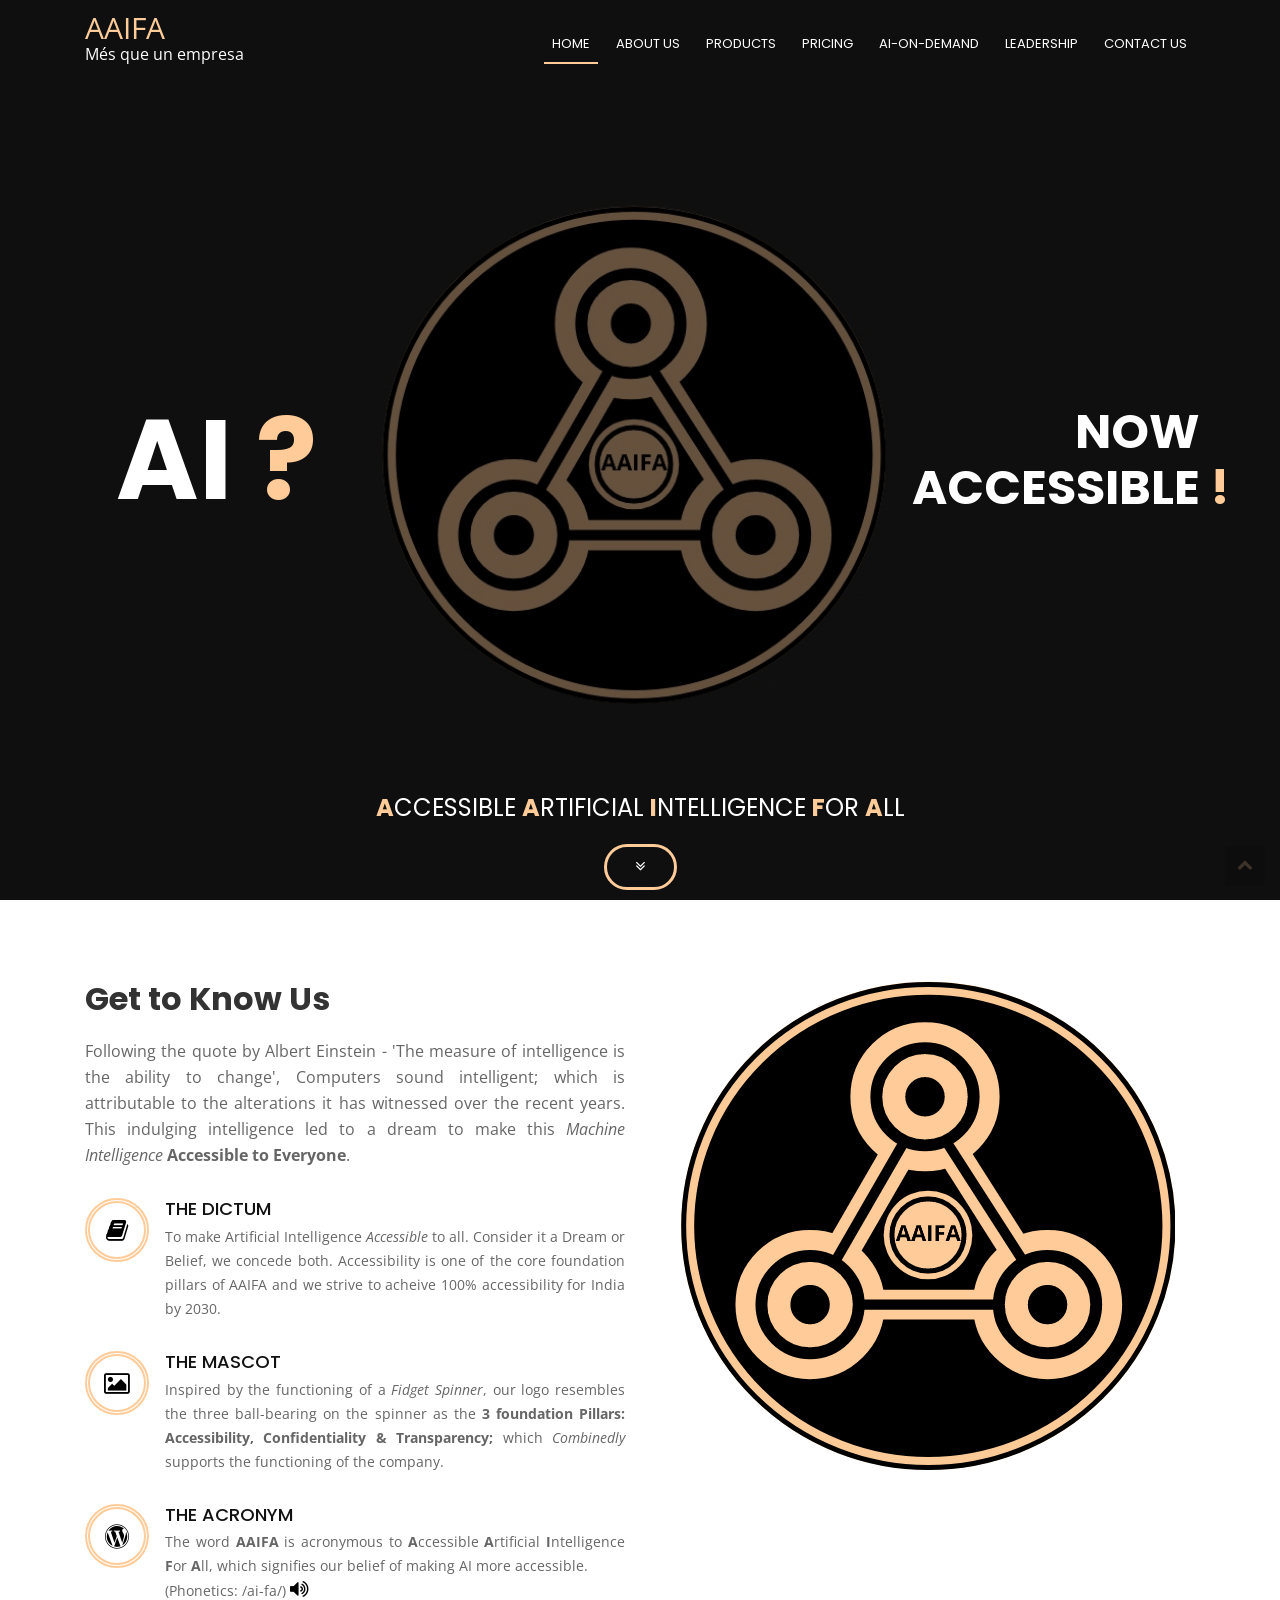
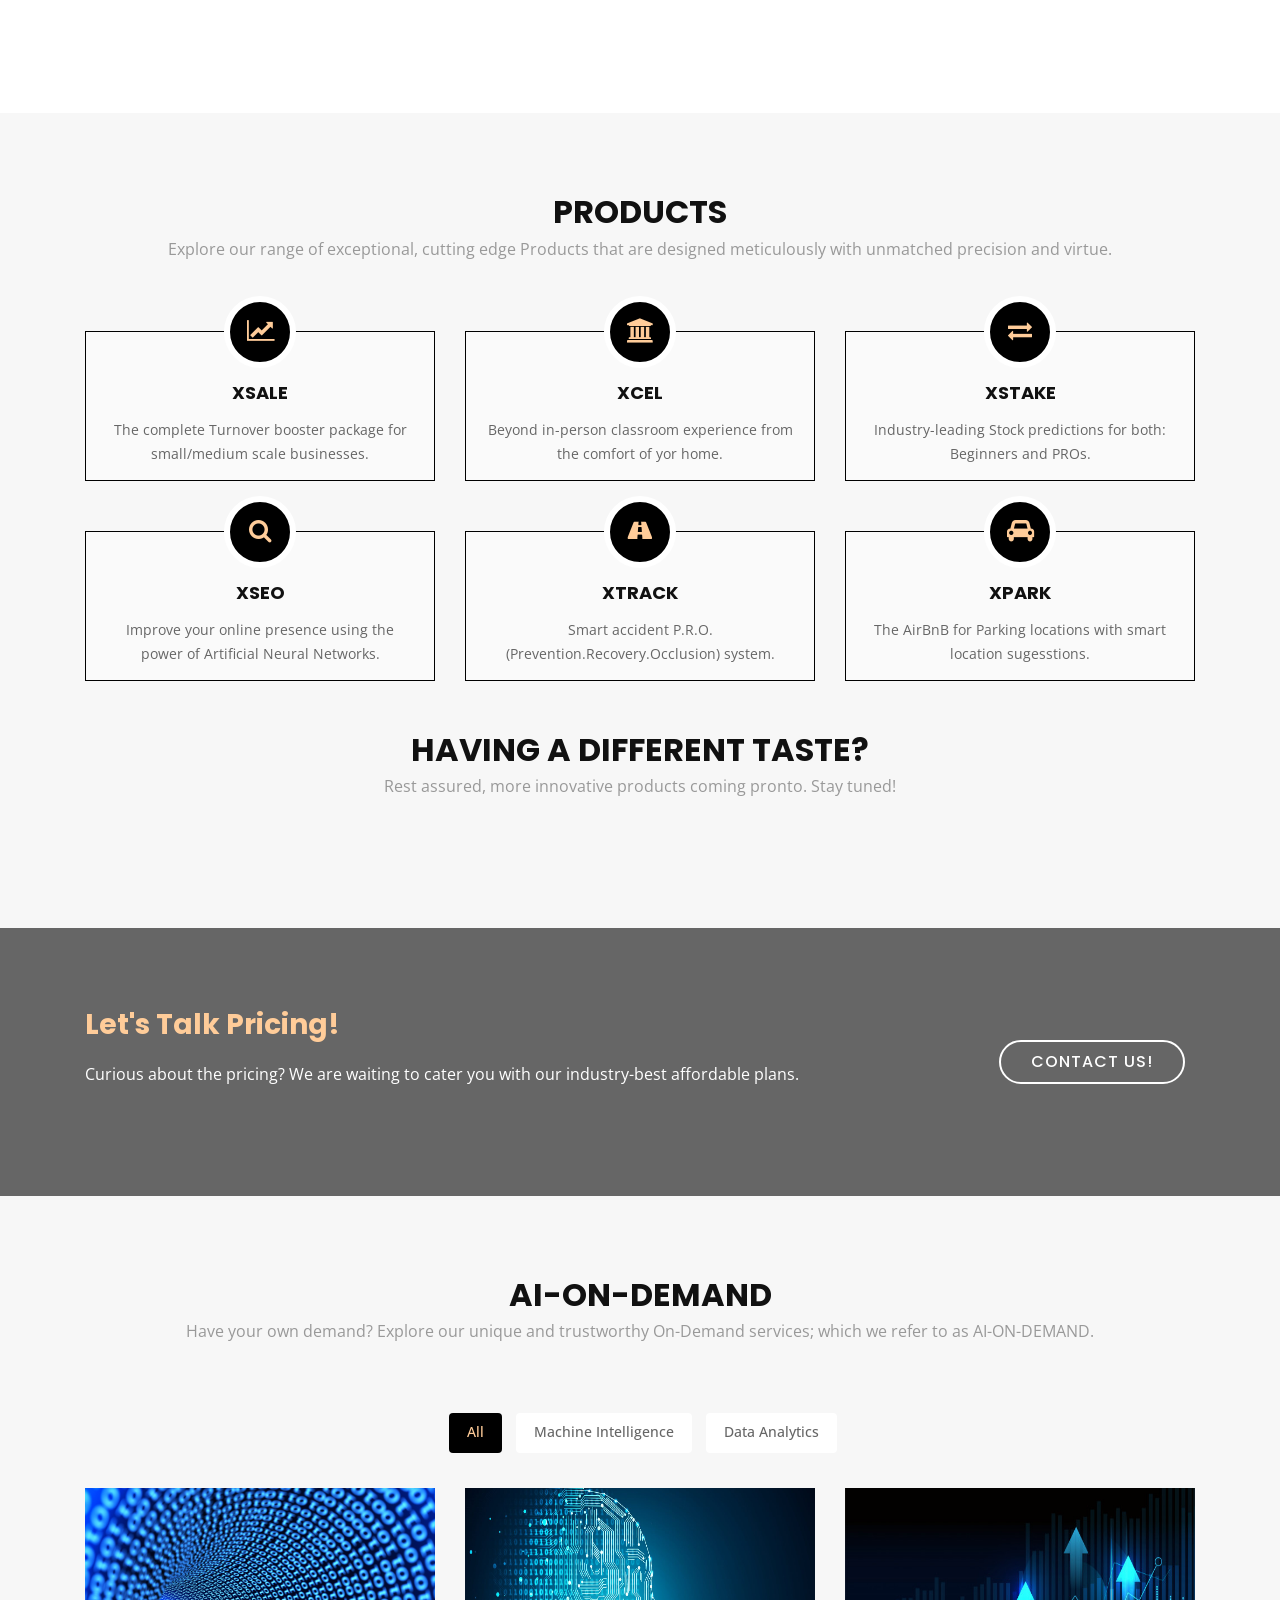
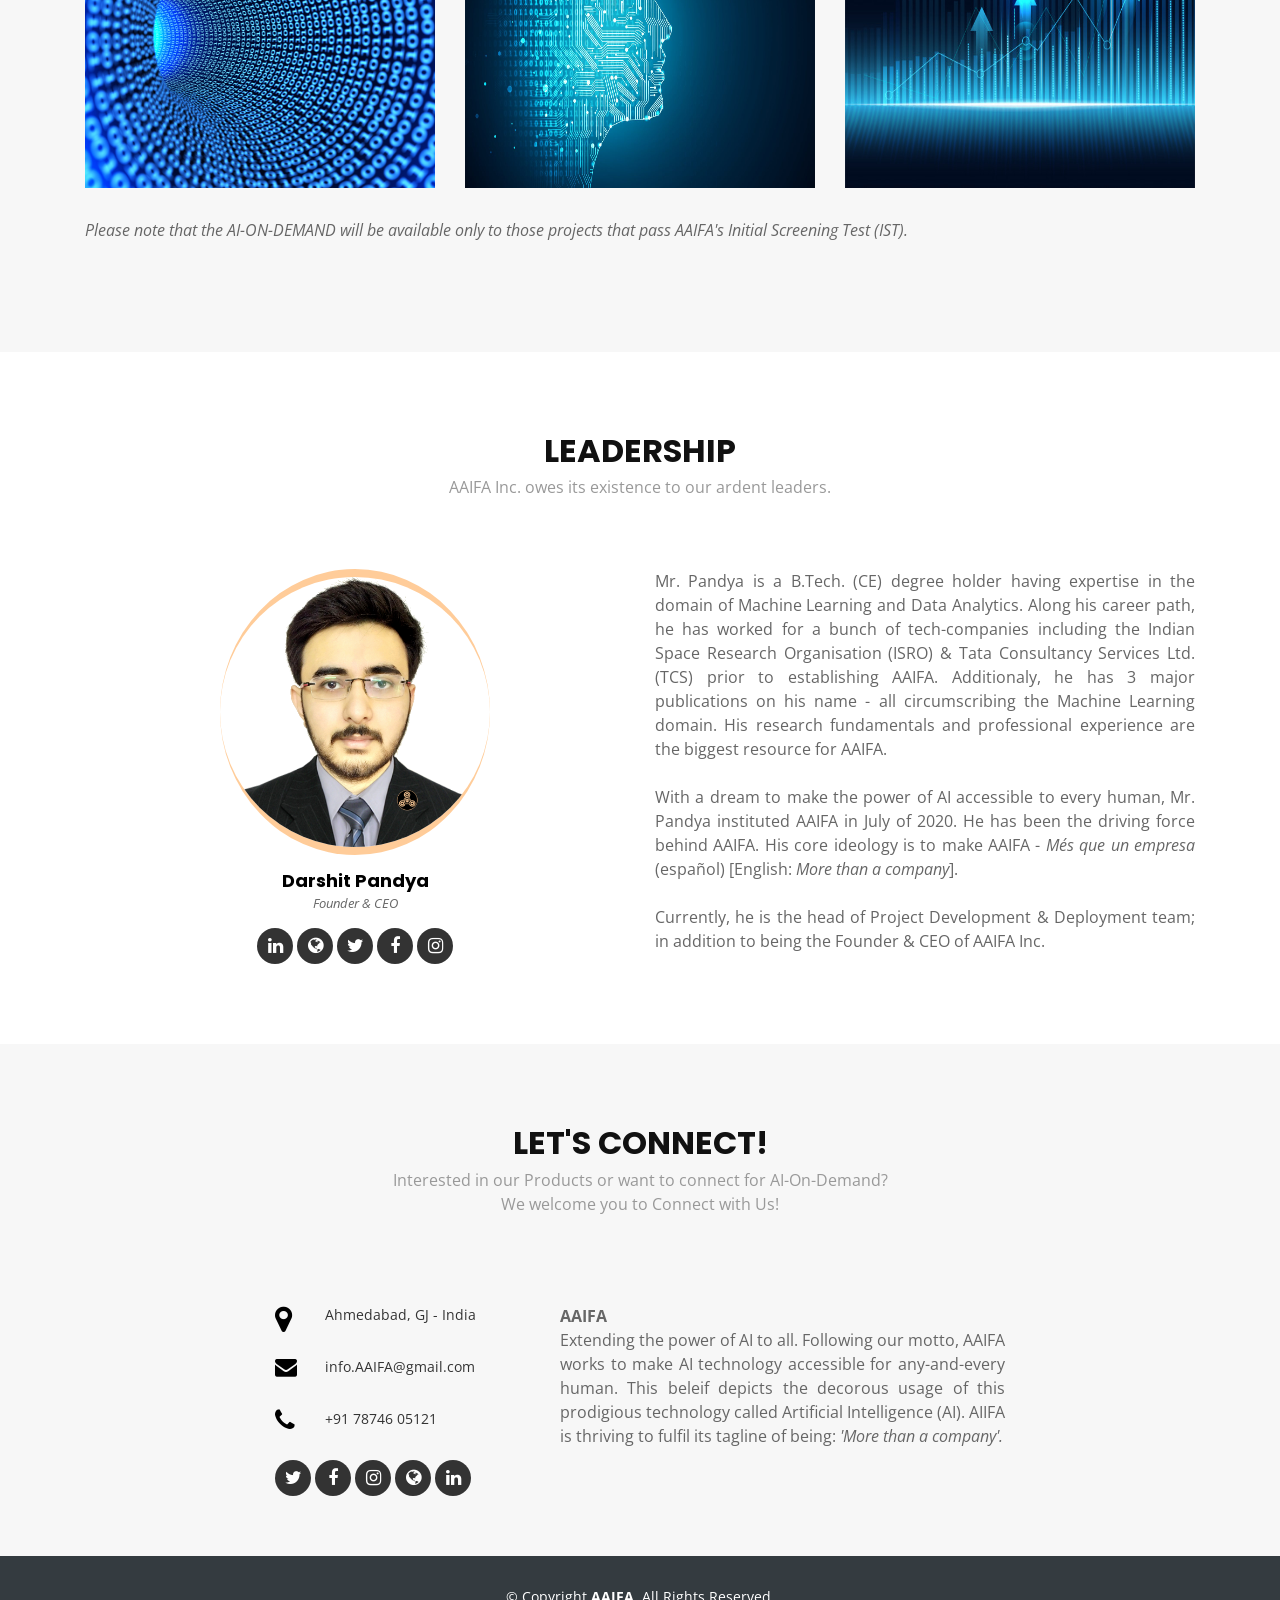
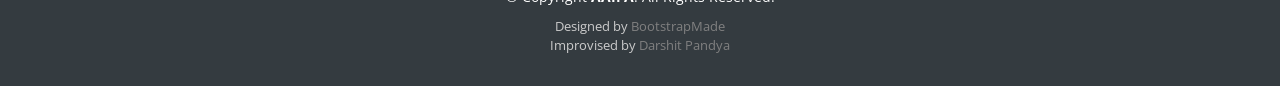
<file: index_1.html>
<!DOCTYPE html>
<html lang="en">

<head>
  <meta charset="utf-8">
  <meta content="width=device-width, initial-scale=1.0" name="viewport">

  <title>AAIFA</title>
  <meta content="Accesible Artificial Intelligence For All" name="descriptison">
  <meta content="AAIFA" name="keywords">
  <meta content="AAIFA" name="name">
  <meta name=”robots” content=”index,follow”/>
  
	
  <meta name="google-site-verification" content="07hl9YtSgyhTLLue3JtUOq_wTjqD9o3ZO6u8qs3041o" />
	
  <!-- SEO Tags -->
  <script type="application/ld+json">
  {
    "@context": "http://schema.org",
    "@type": "Organization",
    "@id": "https://aaifa.github.io/",
    "email": "info.aaifa@gmail.com",
    "image": "https://aaifa.github.io/assets/img/about-img.png",
    "name": "AAIFA",
    "telephone": "+917874605121",
    "url": "https://aaifa.github.io/",
    "logo": "https://aaifa.github.io/assets/img/about-img.png",
    "disambiguatingDescription": "Accessible Artificial Intelligence For All.",
    "alternateName": ["AAIFA","Accessible Artificial Intelligence For All"],
    "description": "Accessible Artificial Intelligence For All.",
    "founder": [{
    	"@type": "Person",
	"name": "Darshit Pandya", 
	"sameAs": ["https://www.wikidata.org/wiki/Q97061046","https://darshit-pandya.github.io/"]
    }],
    "knowsAbout": ["Machine Learning", "Natural Language Processing", "Computer Science"],
    "address": {
      "@type": "PostalAddress",
      "addressLocality": "Ahmedabad",
      "addressRegion": "Gujarat",
      "addressCountry" : "India"
    },
    "sameAs": [
      "https://twitter.com/aaifa_connect",
      "https://www.linkedin.com/company/aaifa-connect",
      "https://www.instagram.com/aaifa_connect/",
      "https://www.facebook.com/103071078633228/"
    ]
  }
  </script>
	
  <!-- Favicons -->
  <link href="assets/img/favicon.ico" rel="icon">
  <link href="assets/img/apple-touch-icon.png" rel="apple-touch-icon">

  <!-- Google Fonts -->
  <link href="https://fonts.googleapis.com/css?family=Open+Sans:300,300i,400,400i,700,700i|Poppins:300,400,500,700" rel="stylesheet">

  <!-- Vendor CSS Files -->
  <link href="assets/vendor/bootstrap/css/bootstrap.min.css" rel="stylesheet">
  <link href="assets/vendor/font-awesome/css/font-awesome.min.css" rel="stylesheet">
  <link href="assets/vendor/boxicons/css/boxicons.min.css" rel="stylesheet">
  <link href="assets/vendor/owl.carousel/assets/owl.carousel.min.css" rel="stylesheet">
  <link href="assets/vendor/venobox/venobox.css" rel="stylesheet">
  <link href="assets/vendor/aos/aos.css" rel="stylesheet">

  <!-- Template Main CSS File -->
  <link href="assets/css/style.css" rel="stylesheet">


  
  <style type="text/css">
  	@media only screen and (max-width: 1024px) {
		.hx{
			display: none;
		}
	}
	@media only screen and (min-width: 1025px){
		.hy{
			display: none;
		}
	}

    a.fas:hover{
      cursor: pointer;
    }
    a.btn-get-started:hover{
      cursor: pointer;
    }
    /*** Works on common browsers ***/
	::selection {
	    background-color: #ffcc99;
	    color: #000;
	}

	/*** Mozilla based browsers ***/
	::-moz-selection {
	    background-color: #ffcc99;
	    color: #000;
	}

	/***For Other Browsers ***/
	::-o-selection {
	    background-color: #ffcc99;
	    color: #000;
	}

	::-ms-selection {
	    background-color: #ffcc99;
	    color: #000;
	}

	/*** For Webkit ***/
	::-webkit-selection {
	    background-color: #ffcc99;
	    color: #000;
	}
  </style>

  <!-- =======================================================
  * Template Name: Regna - v2.1.0
  * Template URL: https://bootstrapmade.com/regna-bootstrap-onepage-template/
  * Author: BootstrapMade.com
  * License: https://bootstrapmade.com/license/ 
  ======================================================== -->
</head>

<body onload="loadfunc()">

  <!-- ======= Header ======= -->
  <header id="header" class="header-transparent">
    <div class="container">

      <div id="logo" class="pull-left" style="line-height: 130%;">
        <a href="index.html" style="color: #ffcc99; font-size: 30px;">AAIFA</a>
        <!--<span style="display: block; margin-bottom: 0;"></span>-->
        <br>
        <span style="color: white;" id="sp_title">Més que un empresa</span>
        <!-- Uncomment below if you prefer to use a text logo -->
        <!--<h1><a href="#hero">Regna</a></h1>-->
      </div>

      <nav id="nav-menu-container">
        <ul class="nav-menu">
          <li class="menu-active"><a href="index.html">Home</a></li>
          <li><a href="#about" id="abs">About Us</a></li>
          <li><a href="#services">Products</a></li>
          <li><a href="#call-to-action">Pricing</a></li>
          <li><a href="#portfolio">AI-On-Demand</a></li>
          <li><a href="#team">Leadership</a></li>
          <!--
          <li class="menu-has-children"><a href="">Drop Down</a>
            <ul>
              <li><a href="#">Drop Down 1</a></li>
              <li class="menu-has-children"><a href="#">Drop Down 2</a>
                <ul>
                  <li><a href="#">Deep Drop Down 1</a></li>
                  <li><a href="#">Deep Drop Down 2</a></li>
                  <li><a href="#">Deep Drop Down 3</a></li>
                  <li><a href="#">Deep Drop Down 4</a></li>
                  <li><a href="#">Deep Drop Down 5</a></li>
                </ul>
              </li>
              <li><a href="#">Drop Down 3</a></li>
              <li><a href="#">Drop Down 4</a></li>
              <li><a href="#">Drop Down 5</a></li>
            </ul>
          </li>
      -->
          <li><a href="#contact">Contact Us</a></li>
        </ul>
      </nav><!-- #nav-menu-container -->
    </div>
  </header><!-- End Header -->

  <!-- ======= Hero Section ======= -->
  <section id="hero" class="hx">
    <div class="hero-container row" data-aos="zoom-in" data-aos-delay="100">
      <!--<h1 style="position: absolute; top: 10%; color: #ffcc99;">AAIFA INC.</h1>-->
      <h2 style="color: white; position: absolute; bottom: 3%;"><font style="color: #ffcc99;"><b>A</b></font>CCESSIBLE <font style="color: #ffcc99;"><b>A</b></font>RTIFICIAL <font style="color: #ffcc99;"><b>I</b></font>NTELLIGENCE <font style="color: #ffcc99;"><b>F</b></font>OR <font style="color: #ffcc99;"><b>A</b></font>LL</h2>
      <h1 style="left: 10%;position: absolute; text-align: left; font-size: 700%;">AI <font style="color: #ffcc99;">?</font></h1>
      <h1 style="right: 5%;position: absolute; text-align: right;">Now&nbsp;&nbsp;&nbsp;<br>Accessible <font style="color: #ffcc99;">!</font></h1>      
      <a onclick="document.getElementById('abs').click()" class="btn-get-started" style="position: absolute; bottom: 0px;"><i class="fa fa-angle-double-down"></i></a>
    </div>
  </section>
  <section id="hero" class="hy">
    <div class="hero-container row" data-aos="zoom-in" data-aos-delay="100">
      <h1 style="position: absolute; top: 12%; color: white; font-size: 80px;">AI <font style="color: #ffcc99;">?</font></h1>
      <h1 style="position: absolute; bottom: 10%; font-size: 225%;">Now Accessible <font style="color: #ffcc99;">!</font></h1>      
      <a onclick="document.getElementById('abs').click()" class="btn-get-started" style="position: absolute; bottom: 0px;"><i class="fa fa-angle-double-down"></i></a>
    </div>
  </section>
  <!-- End Hero Section -->

  <main id="main">

    <!-- ======= About Section ======= -->
    <section id="about">
      <div class="container" data-aos="fade-up">
        <div class="row about-container">

          <div class="col-lg-6 content order-lg-1 order-2">
            <h2 class="title">Get to Know Us</h2>
            <p style="text-align: justify; text-justify: auto;">
Following the quote by Albert Einstein - 'The measure of intelligence is the ability to change', Computers sound intelligent; which is attributable to the alterations it has witnessed over the recent years. This indulging intelligence led to a dream to make this <i>Machine Intelligence</i> <b>Accessible to Everyone</b>.         </p>

            <div class="icon-box" data-aos="fade-up" data-aos-delay="100">
              <div class="icon"><i class="fa fa-book"></i></div>
              <h4 class="title"><a href="">The Dictum</a></h4>
              <p class="description" style="text-align: justify; text-justify: auto;">To make Artificial Intelligence <i>Accessible</i> to all. Consider it a Dream or Belief, we concede both. Accessibility is one of the core foundation pillars of AAIFA and we strive to acheive 100% accessibility for India by 2030. </p>
            </div>

            <div class="icon-box" data-aos="fade-up" data-aos-delay="200">
              <div class="icon"><i class="fa fa-photo"></i></div>
              <h4 class="title"><a href="">The Mascot</a></h4>
              <p class="description" style="text-align: justify; text-justify: auto;">Inspired by the functioning of a <i>Fidget Spinner</i>, our logo resembles the three ball-bearing on the spinner as the <b>3 foundation Pillars: Accessibility, Confidentiality & Transparency;</b> which <i>Combinedly</i> supports the functioning of the company.</p>
            </div>
            <audio id="myAudio">
              <source src="assets/spoken.wav" type="audio/wav">
              Your browser does not support the audio element.
            </audio>
            <div class="icon-box" data-aos="fade-up" data-aos-delay="300">
              <div class="icon"><i class="fa fa-wordpress"></i></div>
              <h4 class="title"><a href="">The Acronym</a></h4>
              <p class="description" style="text-align: justify;">The word <b>AAIFA</b> is acronymous to <b>A</b>ccessible <b>A</b>rtificial <b>I</b>ntelligence <b>F</b>or <b>A</b>ll, which signifies our belief of making AI more accessible.<br>(Phonetics: /ai-fa/) <a style='font-size:15px;' class='fas' onclick="document.getElementById('myAudio').play()"><i class="fa fa-volume-up" style="color: black; font-size: 20px;"></i></a></p>
            </div>

          </div>

          <div class="col-lg-6 background order-lg-2 order-1 hx" data-aos="fade-left" data-aos-delay="100" style="border-radius: 100%; background: url('assets/img/about-img.png') center top no-repeat;"></div>
          <div class="col-lg-6 background order-lg-2 order-1 hy" data-aos="fade-left" data-aos-delay="100" style="border-radius: 100%; background: url('assets/img/about-imgx.png') center top no-repeat;"></div>

        </div>

      </div>
    </section><!-- End About Section -->

    <!-- ======= Facts Section ======= 
    <section id="facts">
      <div class="container" data-aos="fade-up">
        <div class="section-header">
          <h3 class="section-title">Facts</h3>
          <p class="section-description">Sed ut perspiciatis unde omnis iste natus error sit voluptatem accusantium doloremque</p>
        </div>
        <div class="row counters">

          <div class="col-lg-3 col-6 text-center">
            <span data-toggle="counter-up">232</span>
            <p>Clients</p>
          </div>

          <div class="col-lg-3 col-6 text-center">
            <span data-toggle="counter-up">521</span>
            <p>Projects</p>
          </div>

          <div class="col-lg-3 col-6 text-center">
            <span>24x7</span>
            <p>Assistance</p>
          </div>

          <div class="col-lg-3 col-6 text-center">
            <span data-toggle="counter-up">15</span>
            <p>Hard Workers</p>
          </div>

        </div>

      </div>
    </section> --> 
    <!-- End Facts Section --> 

    <!-- ======= Services Section ======= -->
    <section id="services">
      <div class="container" data-aos="fade-up">
        <div class="section-header">
          <h3 class="section-title">Products</h3>
          <p class="section-description">Explore our range of exceptional, cutting edge Products that are designed meticulously with unmatched precision and virtue.</p>
        </div>
        <div class="row">
          <div class="col-lg-4 col-md-6" data-aos="zoom-in">
            <div class="box">
              <div class="icon"><a href=""><i class="fa fa-line-chart"></i></a></div>
              <h4 class="title"><a href="">XSale</a></h4>
              <p class="description">The complete Turnover booster package for small/medium scale businesses.</p>
            </div>
          </div>
          <div class="col-lg-4 col-md-6" data-aos="zoom-in">
            <div class="box">
              <div class="icon"><a href=""><i class="fa fa-university"></i></a></div>
              <h4 class="title"><a href="">XCel</a></h4>
              <p class="description">Beyond in-person classroom experience from the comfort of yor home.</p>
            </div>
          </div>
          <div class="col-lg-4 col-md-6" data-aos="zoom-in">
            <div class="box">
              <div class="icon"><a href=""><i class="fa fa-exchange"></i></a></div>
              <h4 class="title"><a href="">XStake</a></h4>
              <p class="description">Industry-leading Stock predictions for both: Beginners and PROs.</p>
            </div>
          </div>
        </div>
        <div class="row">
          <div class="col-lg-4 col-md-6" data-aos="zoom-in">
            <div class="box">
              <div class="icon"><a href=""><i class="fa fa-search"></i></a></div>
              <h4 class="title"><a href="">XSeo</a></h4>
              <p class="description">Improve your online presence using the power of Artificial Neural Networks.</p>
            </div>
          </div>
          <div class="col-lg-4 col-md-6" data-aos="zoom-in">
            <div class="box">
              <div class="icon"><a href=""><i class="fa fa-road"></i></a></div>
              <h4 class="title"><a href="">XTrack</a></h4>
              <p class="description">Smart accident P.R.O. (Prevention.Recovery.Occlusion) system.</p>
            </div>
          </div>
          <div class="col-lg-4 col-md-6" data-aos="zoom-in">
            <div class="box">
              <div class="icon"><a href=""><i class="fa fa-car"></i></a></div>
              <h4 class="title"><a href="">XPark</a></h4>
              <p class="description">The AirBnB for Parking locations with smart location sugesstions.</p>
            </div>
          </div>
        </div>
        <div class="section-header">
          <h3 class="section-title">Having a different taste?</h3>
          <p class="section-description">Rest assured, more innovative products coming pronto. Stay tuned!</p>
        </div>

      </div>
    </section><!-- End Services Section -->

    <!-- ======= Call To Action Section ======= -->
    <section id="call-to-action">
      <div class="container">
        <div class="row" data-aos="zoom-in">
          <div class="col-lg-9 text-center text-lg-left">
            <h3 class="cta-title" style="color: #ffcc99">Let's Talk Pricing!</h3>
            <p class="cta-text">Curious about the pricing? We are waiting to cater you with our industry-best affordable plans. </p>
          </div>
          <div class="col-lg-3 cta-btn-container text-center">
            <a class="cta-btn align-middle" href="#contact">Contact Us!</a>
          </div>
        </div>

      </div>
    </section><!-- End Call To Action Section -->

    <!-- ======= Portfolio Section ======= -->
    <section id="portfolio" class="portfolio">
      <div class="container" data-aos="fade-up">
        <div class="section-header">
          <h3 class="section-title">AI-On-Demand</h3>
          <p class="section-description">Have your own demand? Explore our unique and trustworthy On-Demand services; which we refer to as AI-ON-DEMAND.</p>
        </div>

        <div class="row" data-aos="fade-up" data-aos-delay="100">
          <div class="col-lg-12 d-flex justify-content-center">
            <ul id="portfolio-flters">
              <li data-filter="*" class="filter-active">All</li>
              <li data-filter=".filter-app">Machine Intelligence</li>
              <li data-filter=".filter-card">Data Analytics</li>
            </ul>
          </div>
        </div>

        <div class="row portfolio-container" data-aos="fade-up" data-aos-delay="200">

          <div class="col-lg-4 col-md-6 portfolio-item filter-app">
            <img src="assets/img/portfolio/portfolio-1.jpg" class="img-fluid" alt="">
            <div class="portfolio-info">
              <h4>Data Acquisition</h4>
              <p>Industry-first On-Demand data collection services. </p>
              <a href="assets/img/portfolio/portfolio-1.jpg" data-gall="portfolioGallery" class="venobox preview-link" title="App 1"><i class="bx bx-plus"></i></a>
              <a href="index.html#contact" class="details-link" title="More Details"><i class="bx bx-link"></i></a>
            </div>
          </div>

          <div class="col-lg-4 col-md-6 portfolio-item filter-app">
            <img src="assets/img/portfolio/portfolio-3.jpg" class="img-fluid" alt="" height="300px" width="400px">
            <div class="portfolio-info">
              <h4>E2E Model Development</h4>
              <p>A distinctive On-Demand service to help you deploy your dream project from the very start. </p>
              <a href="assets/img/portfolio/portfolio-3.jpg" data-gall="portfolioGallery" class="venobox preview-link" title="App 2"><i class="bx bx-plus"></i></a>
              <a href="index.html#contact" class="details-link" title="More Details"><i class="bx bx-link"></i></a>
            </div>
          </div>

          <div class="col-lg-4 col-md-6 portfolio-item filter-card">
            <img src="assets/img/portfolio/portfolio-2.jpg" class="img-fluid" alt="" height="300px" width="400px">
            <div class="portfolio-info">
              <h4>Data Projection</h4>
              <p>Convert <u><b>Data to Information</b></u> with an exceptionally precise model.</p>
              <a href="assets/img/portfolio/portfolio-2.jpg" data-gall="portfolioGallery" class="venobox preview-link" title="Web 3"><i class="bx bx-plus"></i></a>
              <a href="index.html#contact" class="details-link" title="More Details"><i class="bx bx-link"></i></a>
            </div>
          </div>
        </div>
        <p style="text-align: justify;"><i>Please note that the AI-ON-DEMAND will be available only to those projects that pass AAIFA's Initial Screening Test (IST).</i></p>

      </div>
    </section><!-- End Portfolio Section -->

    <!-- ======= Team Section ======= -->
    <section id="team">
      <div class="container" data-aos="fade-up">
        <div class="section-header">
          <h3 class="section-title">Leadership</h3>
          <p class="section-description">AAIFA Inc. owes its existence to our ardent leaders.</p>
        </div>
        <div class="row">
        <div class="col-lg-6 col-md-6">
            <div class="member" data-aos="fade-up" data-aos-delay="100">
              <div class="pic"><img src="/assets/img/team-1.png" alt=""></div>
              <h4 style="color: black;">Darshit Pandya</h4>
              <span>Founder & CEO</span>
              <div class="social">
              	<a href="https://www.linkedin.com/in/darshit-pandya/" target="_blank"><i class="fa fa-linkedin"></i></a>
              	<a href="https://darshit-pandya.github.io/" target="_blank"><i class="fa fa-globe"></i></a>
                <a href="https://www.twitter.com/DarshitPandya0/" target="_blank"><i class="fa fa-twitter"></i></a>
                <a href="https://www.facebook.com/DarshitPandya0/" target="_blank"><i class="fa fa-facebook"></i></a>
                <a href="https://www.instagram.com/DarshitPandya0/" target="_blank"><i class="fa fa-instagram"></i></a>
              </div>
            </div>
        </div>
        <div class="col-lg-6 col-md-6">
          <p style="text-align: justify;">Mr. Pandya is a B.Tech. (CE) degree holder having expertise in the domain of Machine Learning and Data Analytics. Along his career path, he has worked for a bunch of tech-companies including the Indian Space Research Organisation (ISRO) & Tata Consultancy Services Ltd. (TCS) prior to establishing AAIFA. Additionaly, he has 3 major publications on his name - all circumscribing the Machine Learning domain. His research fundamentals and professional experience are the biggest resource for AAIFA. 
          <br> <br> 
          With a dream to make the power of AI accessible to every human, Mr. Pandya instituted AAIFA in July of 2020. He has been the driving force behind AAIFA. His core ideology is to make AAIFA - <i>Més que un empresa</i> (español) [English: <i>More than a company</i>].
          <br> <br> 
          Currently, he is the head of Project Development & Deployment team; in addition to being the Founder & CEO of AAIFA Inc. 
      	  </p>
        </div>
      </div>
    </section><!-- End Team Section -->

    <!-- ======= Contact Section ======= -->
    <section id="contact">
      <div class="container">
        <div class="section-header">
          <h3 class="section-title">Let's Connect!</h3>
          <p class="section-description">Interested in our Products or want to connect for AI-On-Demand?<br>We welcome you to Connect with Us!</p>
        </div>
      </div>
      <div class="container mt-5">
        <div class="row justify-content-center">
		
          <div class="col-lg-3 col-md-4">
            <div class="info">
              <div>
                <i class="fa fa-map-marker" style="font-size: 30px;"></i>
                <p>Ahmedabad, GJ - India</p>
              </div>

              <div>
                <i class="fa fa-envelope" style="font-size: 22px;"></i>
                <p><a href="mailto:info.aaifa@gmail.com">info.AAIFA@gmail.com</a></p>
              </div>

              <div>
                <i class="fa fa-phone" style="font-size: 25px;"></i>
                <p><a href="tel:+917874605121">+91 78746 05121</a></p>
              </div>
            </div>

            <div class="social-links">
              <a href="https://twitter.com/aaifa_connect" class="twitter"><i class="fa fa-twitter" target="_blank"></i></a>
              <a href="https://www.facebook.com/103071078633228/" class="facebook" target="_blank"><i class="fa fa-facebook"></i></a>
              <a href="https://www.instagram.com/aaifa_connect/" class="instagram" target="_blank"><i class="fa fa-instagram"></i></a>
              <a href="https://aaifa.github.io/" class="google-plus" target="_blank"><i class="fa fa-globe"></i></a>
              <a href="https://www.linkedin.com/company/aaifa-connect" class="linkedin" target="_blank"><i class="fa fa-linkedin"></i></a>
            </div>

          </div>

          <div class="col-lg-5 col-md-8">
            <b>AAIFA</b>
            <p style="text-align: justify;">Extending the power of AI to all. Following our motto, AAIFA works to make AI technology accessible for any-and-every human. This beleif depicts the decorous usage of this prodigious technology called Artificial Intelligence (AI). AIIFA is thriving to fulfil its tagline of being: <i>'More than a company'.</i></p>
          </div>

        </div>

      </div>
    </section><!-- End Contact Section -->

  </main><!-- End #main -->

  <!-- ======= Footer ======= -->
  <footer id="footer">
    <div class="footer-top">
      <div class="container">

      </div>
    </div>

    <div class="container">
      <div class="copyright">
        &copy; Copyright <strong>AAIFA</strong>. All Rights Reserved.
      </div>
      <div class="credits">
        <!--
        All the links in the footer should remain intact.
        You can delete the links only if you purchased the pro version.
        Licensing information: https://bootstrapmade.com/license/
        Purchase the pro version with working PHP/AJAX contact form: https://bootstrapmade.com/buy/?theme=Regna
      -->
        Designed by <a href="https://bootstrapmade.com/" style="color: gray;">BootstrapMade</a>
	<br/>
	Improvised by <a href="https://darshit-pandya.github.io/" style="color:gray;">Darshit Pandya</a>
      </div>
    </div>
  </footer><!-- End Footer -->

  <a href="#" class="back-to-top"><i class="fa fa-chevron-up"></i></a>

  <!-- Vendor JS Files -->
  <script src="assets/vendor/jquery/jquery.min.js"></script>
  <script src="assets/vendor/bootstrap/js/bootstrap.bundle.min.js"></script>
  <script src="assets/vendor/jquery.easing/jquery.easing.min.js"></script>
  <script src="assets/vendor/php-email-form/validate.js"></script>
  <script src="assets/vendor/counterup/counterup.min.js"></script>
  <script src="assets/vendor/waypoints/jquery.waypoints.min.js"></script>
  <script src="assets/vendor/isotope-layout/isotope.pkgd.min.js"></script>
  <script src="assets/vendor/superfish/superfish.min.js"></script>
  <script src="assets/vendor/hoverIntent/hoverIntent.js"></script>
  <script src="assets/vendor/owl.carousel/owl.carousel.min.js"></script>
  <script src="assets/vendor/venobox/venobox.min.js"></script>
  <script src="assets/vendor/aos/aos.js"></script>

  <!-- Template Main JS File -->
  <script src="assets/js/main.js"></script>

  <!-- Custom JavaScript -->
  <script type="text/javascript">
  document.getElementById("sp_title").onmouseover = function() {mouseOver()};
  document.getElementById("sp_title").onmouseout = function() {mouseOut()};
  
  function mouseOver() {
    document.getElementById("sp_title").textContent="More than a company";
  }
  
  function mouseOut() {
    document.getElementById("sp_title").textContent="Més que un empresa";
  }
  function loadfunc() {
    alert("The Webpage will be receiving updates frequently till June, 2021. \nKindly ignore any bugs. Stay Tuned! \n\n - Team AAIFA");
  }
</script>

</body>

</html>
</file>
<file: assets/vendor/venobox/venobox.css>
/* ------ venobox.css --------*/
.vbox-overlay *, .vbox-overlay *:before, .vbox-overlay *:after{
    -webkit-backface-visibility: hidden;
    -webkit-box-sizing:border-box;
    -moz-box-sizing:border-box;
    box-sizing:border-box;
}
.vbox-overlay * { 
    -webkit-backface-visibility: visible;
    backface-visibility: visible;
}
.vbox-overlay{
    display: -webkit-flex;
    display: flex;
    -webkit-flex-direction: column;
    flex-direction: column;
    -webkit-justify-content: center;
    justify-content: center;
    -webkit-align-items: center;
    align-items: center;
    position: fixed;
    left: 0;
    top: 0;
    bottom: 0;
    right: 0;
    z-index: 999999;
}

/* ----- navigation ----- */
.vbox-title{
    width: 100%;
    height: 40px;
    float: left;
    text-align: center;
    line-height: 28px;
    font-size: 12px;
    padding: 6px 50px;
    overflow: hidden;
    position: fixed;
    display: none;
    left: 0;
    z-index: 89;
}
.vbox-close{
    cursor: pointer;
    position: fixed;
    top: -1px;
    right: 0;
    width: 50px;
    height: 40px;
    padding: 6px;
    display: block;
    background-position:10px center;
    overflow: hidden;
    font-size: 24px;
    line-height: 1;
    text-align: center;
    z-index: 99;
}
.vbox-left{
    cursor: pointer;
    position: fixed;
    left: 0;
    height: 40px;
    overflow: hidden;
    line-height: 28px;
    font-size: 12px;
    z-index: 99;
    display: flex;
    align-items:center;
}
.vbox-num{
    display: inline-block;
    margin: 6px 0 6px 15px;
}
/* ----- Social share ----- */
.vbox-share{
    line-height: 28px;
    font-size: 12px;
    overflow: hidden;
    position: fixed;
    left: 0;
    z-index: 98;
    display: flex;
    align-items:center;
    justify-content: center;
    width: 100%;
    text-align: center;
}
.vbox-share svg{
    max-height: 28px;
    width: 28px;
    z-index: 10;
    margin-left: 12px;
    margin-top: 6px;
    margin-bottom: 6px;
    vertical-align: middle;
}


/* ----- navigation ARROWS ----- */
.vbox-next, .vbox-prev{
    position: fixed;
    top: 50%;
    margin-top: -15px;
    overflow: hidden;
    cursor: pointer;
    display: block;
    width: 45px;
    height: 45px;
    z-index: 99;
}
.vbox-next span, .vbox-prev span{
    position: relative;
    width: 20px;
    height: 20px;
    border: 2px solid transparent;
    border-top-color: #B6B6B6;
    border-right-color: #B6B6B6;
    text-indent: -100px;
    position: absolute;
    top: 8px;
    display: block;
}
.vbox-prev{
    left: 15px;
}
.vbox-next{
    right: 15px;
}
.vbox-prev span{
    left: 10px;
    -ms-transform: rotate(-135deg);
    -webkit-transform: rotate(-135deg);
    transform: rotate(-135deg);
}
.vbox-next span{
    -ms-transform: rotate(45deg);
    -webkit-transform: rotate(45deg);
    transform: rotate(45deg);
    right: 10px;
}
/* ------- inline window ------ */
.vbox-inline{
    width: 420px;
    height: 315px;
    height: 70vh;
    padding: 10px;
    background: #fff;
    margin: 0 auto;
    overflow: auto;
    text-align: left;
}
/* ------- Video & iFrames window ------ */
.venoframe{
    max-width: 100%;
    width: 100%;
    border: none;
    width: 100%;
    height: 260px;
    height: 70vh;
}
.venoframe.vbvid{
    height: 260px;
}
@media (min-width: 768px) {
    .venoframe, .vbox-inline{
        width: 90%;
        height: 360px;
        height: 70vh;
    }
    .venoframe.vbvid{
        width: 640px;
        height: 360px;
    }
}
@media (min-width: 992px) {
    .venoframe, .vbox-inline{
        max-width: 1200px;
        width: 80%;
        height: 540px;
        height: 70vh;
    }
    .venoframe.vbvid{
        width: 960px;
        height: 540px;
    }
}
/* 
Please do NOT edit this part! 
or at least read this note: http://i.imgur.com/7C0ws9e.gif
*/
.vbox-open{
    overflow: hidden;
}
.vbox-container{
    position: absolute;
    left: 0;
    right: 0;
    top: 0;
    bottom: 0;
    overflow-x: hidden;
    overflow-y: scroll;
    overflow-scrolling: touch;
    -webkit-overflow-scrolling: touch;
    z-index: 20;
    max-height: 100%;

}

.vbox-content{
    text-align: center;
    float: left;
    width: 100%;
    position: relative;
    overflow: hidden;
    padding: 20px 4%;
}
.vbox-container img{
    max-width: 100%;
    height: auto;
}
.vbox-figlio{
    box-shadow: 0 0 12px rgba(0,0,0,0.19), 0 6px 6px rgba(0,0,0,0.23);
    max-width: 100%;
    text-align: initial;
}
img.vbox-figlio{
    -webkit-user-select: none;
-khtml-user-select: none;
-moz-user-select: none;
-o-user-select: none;
user-select: none;
}
.vbox-content.swipe-left{
    margin-left: -200px !important;
}
.vbox-content.swipe-right{
    margin-left: 200px !important;
}
.vbox-animated{
    webkit-transition: margin 300ms ease-out;
    transition: margin 300ms ease-out;
}

/* ---------- preloader ----------
 * SPINKIT 
 * http://tobiasahlin.com/spinkit/
-------------------------------- */
.sk-double-bounce,.sk-rotating-plane{width:40px;height:40px;margin:40px auto}.sk-rotating-plane{background-color:#333;-webkit-animation:sk-rotatePlane 1.2s infinite ease-in-out;animation:sk-rotatePlane 1.2s infinite ease-in-out}@-webkit-keyframes sk-rotatePlane{0%{-webkit-transform:perspective(120px) rotateX(0) rotateY(0);transform:perspective(120px) rotateX(0) rotateY(0)}50%{-webkit-transform:perspective(120px) rotateX(-180.1deg) rotateY(0);transform:perspective(120px) rotateX(-180.1deg) rotateY(0)}100%{-webkit-transform:perspective(120px) rotateX(-180deg) rotateY(-179.9deg);transform:perspective(120px) rotateX(-180deg) rotateY(-179.9deg)}}@keyframes sk-rotatePlane{0%{-webkit-transform:perspective(120px) rotateX(0) rotateY(0);transform:perspective(120px) rotateX(0) rotateY(0)}50%{-webkit-transform:perspective(120px) rotateX(-180.1deg) rotateY(0);transform:perspective(120px) rotateX(-180.1deg) rotateY(0)}100%{-webkit-transform:perspective(120px) rotateX(-180deg) rotateY(-179.9deg);transform:perspective(120px) rotateX(-180deg) rotateY(-179.9deg)}}.sk-double-bounce{position:relative}.sk-double-bounce .sk-child{width:100%;height:100%;border-radius:50%;background-color:#333;opacity:.6;position:absolute;top:0;left:0;-webkit-animation:sk-doubleBounce 2s infinite ease-in-out;animation:sk-doubleBounce 2s infinite ease-in-out}.sk-chasing-dots .sk-child,.sk-spinner-pulse,.sk-three-bounce .sk-child{background-color:#333;border-radius:100%}.sk-double-bounce .sk-double-bounce2{-webkit-animation-delay:-1s;animation-delay:-1s}@-webkit-keyframes sk-doubleBounce{0%,100%{-webkit-transform:scale(0);transform:scale(0)}50%{-webkit-transform:scale(1);transform:scale(1)}}@keyframes sk-doubleBounce{0%,100%{-webkit-transform:scale(0);transform:scale(0)}50%{-webkit-transform:scale(1);transform:scale(1)}}.sk-wave{margin:40px auto;width:50px;height:40px;text-align:center;font-size:10px}.sk-wave .sk-rect{background-color:#333;height:100%;width:6px;display:inline-block;-webkit-animation:sk-waveStretchDelay 1.2s infinite ease-in-out;animation:sk-waveStretchDelay 1.2s infinite ease-in-out}.sk-wave .sk-rect1{-webkit-animation-delay:-1.2s;animation-delay:-1.2s}.sk-wave .sk-rect2{-webkit-animation-delay:-1.1s;animation-delay:-1.1s}.sk-wave .sk-rect3{-webkit-animation-delay:-1s;animation-delay:-1s}.sk-wave .sk-rect4{-webkit-animation-delay:-.9s;animation-delay:-.9s}.sk-wave .sk-rect5{-webkit-animation-delay:-.8s;animation-delay:-.8s}@-webkit-keyframes sk-waveStretchDelay{0%,100%,40%{-webkit-transform:scaleY(.4);transform:scaleY(.4)}20%{-webkit-transform:scaleY(1);transform:scaleY(1)}}@keyframes sk-waveStretchDelay{0%,100%,40%{-webkit-transform:scaleY(.4);transform:scaleY(.4)}20%{-webkit-transform:scaleY(1);transform:scaleY(1)}}.sk-wandering-cubes{margin:40px auto;width:40px;height:40px;position:relative}.sk-wandering-cubes .sk-cube{background-color:#333;width:10px;height:10px;position:absolute;top:0;left:0;-webkit-animation:sk-wanderingCube 1.8s ease-in-out -1.8s infinite both;animation:sk-wanderingCube 1.8s ease-in-out -1.8s infinite both}.sk-chasing-dots,.sk-spinner-pulse{width:40px;height:40px;margin:40px auto}.sk-wandering-cubes .sk-cube2{-webkit-animation-delay:-.9s;animation-delay:-.9s}@-webkit-keyframes sk-wanderingCube{0%{-webkit-transform:rotate(0);transform:rotate(0)}25%{-webkit-transform:translateX(30px) rotate(-90deg) scale(.5);transform:translateX(30px) rotate(-90deg) scale(.5)}50%{-webkit-transform:translateX(30px) translateY(30px) rotate(-179deg);transform:translateX(30px) translateY(30px) rotate(-179deg)}50.1%{-webkit-transform:translateX(30px) translateY(30px) rotate(-180deg);transform:translateX(30px) translateY(30px) rotate(-180deg)}75%{-webkit-transform:translateX(0) translateY(30px) rotate(-270deg) scale(.5);transform:translateX(0) translateY(30px) rotate(-270deg) scale(.5)}100%{-webkit-transform:rotate(-360deg);transform:rotate(-360deg)}}@keyframes sk-wanderingCube{0%{-webkit-transform:rotate(0);transform:rotate(0)}25%{-webkit-transform:translateX(30px) rotate(-90deg) scale(.5);transform:translateX(30px) rotate(-90deg) scale(.5)}50%{-webkit-transform:translateX(30px) translateY(30px) rotate(-179deg);transform:translateX(30px) translateY(30px) rotate(-179deg)}50.1%{-webkit-transform:translateX(30px) translateY(30px) rotate(-180deg);transform:translateX(30px) translateY(30px) rotate(-180deg)}75%{-webkit-transform:translateX(0) translateY(30px) rotate(-270deg) scale(.5);transform:translateX(0) translateY(30px) rotate(-270deg) scale(.5)}100%{-webkit-transform:rotate(-360deg);transform:rotate(-360deg)}}.sk-spinner-pulse{-webkit-animation:sk-pulseScaleOut 1s infinite ease-in-out;animation:sk-pulseScaleOut 1s infinite ease-in-out}@-webkit-keyframes sk-pulseScaleOut{0%{-webkit-transform:scale(0);transform:scale(0)}100%{-webkit-transform:scale(1);transform:scale(1);opacity:0}}@keyframes sk-pulseScaleOut{0%{-webkit-transform:scale(0);transform:scale(0)}100%{-webkit-transform:scale(1);transform:scale(1);opacity:0}}.sk-chasing-dots{position:relative;text-align:center;-webkit-animation:sk-chasingDotsRotate 2s infinite linear;animation:sk-chasingDotsRotate 2s infinite linear}.sk-chasing-dots .sk-child{width:60%;height:60%;display:inline-block;position:absolute;top:0;-webkit-animation:sk-chasingDotsBounce 2s infinite ease-in-out;animation:sk-chasingDotsBounce 2s infinite ease-in-out}.sk-chasing-dots .sk-dot2{top:auto;bottom:0;-webkit-animation-delay:-1s;animation-delay:-1s}@-webkit-keyframes sk-chasingDotsRotate{100%{-webkit-transform:rotate(360deg);transform:rotate(360deg)}}@keyframes sk-chasingDotsRotate{100%{-webkit-transform:rotate(360deg);transform:rotate(360deg)}}@-webkit-keyframes sk-chasingDotsBounce{0%,100%{-webkit-transform:scale(0);transform:scale(0)}50%{-webkit-transform:scale(1);transform:scale(1)}}@keyframes sk-chasingDotsBounce{0%,100%{-webkit-transform:scale(0);transform:scale(0)}50%{-webkit-transform:scale(1);transform:scale(1)}}.sk-three-bounce{margin:40px auto;width:80px;text-align:center}.sk-three-bounce .sk-child{width:20px;height:20px;display:inline-block;-webkit-animation:sk-three-bounce 1.4s ease-in-out 0s infinite both;animation:sk-three-bounce 1.4s ease-in-out 0s infinite both}.sk-circle .sk-child:before,.sk-fading-circle .sk-circle:before{display:block;border-radius:100%;content:'';background-color:#333}.sk-three-bounce .sk-bounce1{-webkit-animation-delay:-.32s;animation-delay:-.32s}.sk-three-bounce .sk-bounce2{-webkit-animation-delay:-.16s;animation-delay:-.16s}@-webkit-keyframes sk-three-bounce{0%,100%,80%{-webkit-transform:scale(0);transform:scale(0)}40%{-webkit-transform:scale(1);transform:scale(1)}}@keyframes sk-three-bounce{0%,100%,80%{-webkit-transform:scale(0);transform:scale(0)}40%{-webkit-transform:scale(1);transform:scale(1)}}.sk-circle{margin:40px auto;width:40px;height:40px;position:relative}.sk-circle .sk-child{width:100%;height:100%;position:absolute;left:0;top:0}.sk-circle .sk-child:before{margin:0 auto;width:15%;height:15%;-webkit-animation:sk-circleBounceDelay 1.2s infinite ease-in-out both;animation:sk-circleBounceDelay 1.2s infinite ease-in-out both}.sk-circle .sk-circle2{-webkit-transform:rotate(30deg);-ms-transform:rotate(30deg);transform:rotate(30deg)}.sk-circle .sk-circle3{-webkit-transform:rotate(60deg);-ms-transform:rotate(60deg);transform:rotate(60deg)}.sk-circle .sk-circle4{-webkit-transform:rotate(90deg);-ms-transform:rotate(90deg);transform:rotate(90deg)}.sk-circle .sk-circle5{-webkit-transform:rotate(120deg);-ms-transform:rotate(120deg);transform:rotate(120deg)}.sk-circle .sk-circle6{-webkit-transform:rotate(150deg);-ms-transform:rotate(150deg);transform:rotate(150deg)}.sk-circle .sk-circle7{-webkit-transform:rotate(180deg);-ms-transform:rotate(180deg);transform:rotate(180deg)}.sk-circle .sk-circle8{-webkit-transform:rotate(210deg);-ms-transform:rotate(210deg);transform:rotate(210deg)}.sk-circle .sk-circle9{-webkit-transform:rotate(240deg);-ms-transform:rotate(240deg);transform:rotate(240deg)}.sk-circle .sk-circle10{-webkit-transform:rotate(270deg);-ms-transform:rotate(270deg);transform:rotate(270deg)}.sk-circle .sk-circle11{-webkit-transform:rotate(300deg);-ms-transform:rotate(300deg);transform:rotate(300deg)}.sk-circle .sk-circle12{-webkit-transform:rotate(330deg);-ms-transform:rotate(330deg);transform:rotate(330deg)}.sk-circle .sk-circle2:before{-webkit-animation-delay:-1.1s;animation-delay:-1.1s}.sk-circle .sk-circle3:before{-webkit-animation-delay:-1s;animation-delay:-1s}.sk-circle .sk-circle4:before{-webkit-animation-delay:-.9s;animation-delay:-.9s}.sk-circle .sk-circle5:before{-webkit-animation-delay:-.8s;animation-delay:-.8s}.sk-circle .sk-circle6:before{-webkit-animation-delay:-.7s;animation-delay:-.7s}.sk-circle .sk-circle7:before{-webkit-animation-delay:-.6s;animation-delay:-.6s}.sk-circle .sk-circle8:before{-webkit-animation-delay:-.5s;animation-delay:-.5s}.sk-circle .sk-circle9:before{-webkit-animation-delay:-.4s;animation-delay:-.4s}.sk-circle .sk-circle10:before{-webkit-animation-delay:-.3s;animation-delay:-.3s}.sk-circle .sk-circle11:before{-webkit-animation-delay:-.2s;animation-delay:-.2s}.sk-circle .sk-circle12:before{-webkit-animation-delay:-.1s;animation-delay:-.1s}@-webkit-keyframes sk-circleBounceDelay{0%,100%,80%{-webkit-transform:scale(0);transform:scale(0)}40%{-webkit-transform:scale(1);transform:scale(1)}}@keyframes sk-circleBounceDelay{0%,100%,80%{-webkit-transform:scale(0);transform:scale(0)}40%{-webkit-transform:scale(1);transform:scale(1)}}.sk-cube-grid{width:40px;height:40px;margin:40px auto}.sk-cube-grid .sk-cube{width:33.33%;height:33.33%;background-color:#333;float:left;-webkit-animation:sk-cubeGridScaleDelay 1.3s infinite ease-in-out;animation:sk-cubeGridScaleDelay 1.3s infinite ease-in-out}.sk-cube-grid .sk-cube1{-webkit-animation-delay:.2s;animation-delay:.2s}.sk-cube-grid .sk-cube2{-webkit-animation-delay:.3s;animation-delay:.3s}.sk-cube-grid .sk-cube3{-webkit-animation-delay:.4s;animation-delay:.4s}.sk-cube-grid .sk-cube4{-webkit-animation-delay:.1s;animation-delay:.1s}.sk-cube-grid .sk-cube5{-webkit-animation-delay:.2s;animation-delay:.2s}.sk-cube-grid .sk-cube6{-webkit-animation-delay:.3s;animation-delay:.3s}.sk-cube-grid .sk-cube7{-webkit-animation-delay:0ms;animation-delay:0ms}.sk-cube-grid .sk-cube8{-webkit-animation-delay:.1s;animation-delay:.1s}.sk-cube-grid .sk-cube9{-webkit-animation-delay:.2s;animation-delay:.2s}@-webkit-keyframes sk-cubeGridScaleDelay{0%,100%,70%{-webkit-transform:scale3D(1,1,1);transform:scale3D(1,1,1)}35%{-webkit-transform:scale3D(0,0,1);transform:scale3D(0,0,1)}}@keyframes sk-cubeGridScaleDelay{0%,100%,70%{-webkit-transform:scale3D(1,1,1);transform:scale3D(1,1,1)}35%{-webkit-transform:scale3D(0,0,1);transform:scale3D(0,0,1)}}.sk-fading-circle{margin:40px auto;width:40px;height:40px;position:relative}.sk-fading-circle .sk-circle{width:100%;height:100%;position:absolute;left:0;top:0}.sk-fading-circle .sk-circle:before{margin:0 auto;width:15%;height:15%;-webkit-animation:sk-circleFadeDelay 1.2s infinite ease-in-out both;animation:sk-circleFadeDelay 1.2s infinite ease-in-out both}.sk-fading-circle .sk-circle2{-webkit-transform:rotate(30deg);-ms-transform:rotate(30deg);transform:rotate(30deg)}.sk-fading-circle .sk-circle3{-webkit-transform:rotate(60deg);-ms-transform:rotate(60deg);transform:rotate(60deg)}.sk-fading-circle .sk-circle4{-webkit-transform:rotate(90deg);-ms-transform:rotate(90deg);transform:rotate(90deg)}.sk-fading-circle .sk-circle5{-webkit-transform:rotate(120deg);-ms-transform:rotate(120deg);transform:rotate(120deg)}.sk-fading-circle .sk-circle6{-webkit-transform:rotate(150deg);-ms-transform:rotate(150deg);transform:rotate(150deg)}.sk-fading-circle .sk-circle7{-webkit-transform:rotate(180deg);-ms-transform:rotate(180deg);transform:rotate(180deg)}.sk-fading-circle .sk-circle8{-webkit-transform:rotate(210deg);-ms-transform:rotate(210deg);transform:rotate(210deg)}.sk-fading-circle .sk-circle9{-webkit-transform:rotate(240deg);-ms-transform:rotate(240deg);transform:rotate(240deg)}.sk-fading-circle .sk-circle10{-webkit-transform:rotate(270deg);-ms-transform:rotate(270deg);transform:rotate(270deg)}.sk-fading-circle .sk-circle11{-webkit-transform:rotate(300deg);-ms-transform:rotate(300deg);transform:rotate(300deg)}.sk-fading-circle .sk-circle12{-webkit-transform:rotate(330deg);-ms-transform:rotate(330deg);transform:rotate(330deg)}.sk-fading-circle .sk-circle2:before{-webkit-animation-delay:-1.1s;animation-delay:-1.1s}.sk-fading-circle .sk-circle3:before{-webkit-animation-delay:-1s;animation-delay:-1s}.sk-fading-circle .sk-circle4:before{-webkit-animation-delay:-.9s;animation-delay:-.9s}.sk-fading-circle .sk-circle5:before{-webkit-animation-delay:-.8s;animation-delay:-.8s}.sk-fading-circle .sk-circle6:before{-webkit-animation-delay:-.7s;animation-delay:-.7s}.sk-fading-circle .sk-circle7:before{-webkit-animation-delay:-.6s;animation-delay:-.6s}.sk-fading-circle .sk-circle8:before{-webkit-animation-delay:-.5s;animation-delay:-.5s}.sk-fading-circle .sk-circle9:before{-webkit-animation-delay:-.4s;animation-delay:-.4s}.sk-fading-circle .sk-circle10:before{-webkit-animation-delay:-.3s;animation-delay:-.3s}.sk-fading-circle .sk-circle11:before{-webkit-animation-delay:-.2s;animation-delay:-.2s}.sk-fading-circle .sk-circle12:before{-webkit-animation-delay:-.1s;animation-delay:-.1s}@-webkit-keyframes sk-circleFadeDelay{0%,100%,39%{opacity:0}40%{opacity:1}}@keyframes sk-circleFadeDelay{0%,100%,39%{opacity:0}40%{opacity:1}}.sk-folding-cube{margin:40px auto;width:40px;height:40px;position:relative;-webkit-transform:rotateZ(45deg);transform:rotateZ(45deg)}.sk-folding-cube .sk-cube{float:left;width:50%;height:50%;position:relative;-webkit-transform:scale(1.1);-ms-transform:scale(1.1);transform:scale(1.1)}.sk-folding-cube .sk-cube:before{content:'';position:absolute;top:0;left:0;width:100%;height:100%;background-color:#333;-webkit-animation:sk-foldCubeAngle 2.4s infinite linear both;animation:sk-foldCubeAngle 2.4s infinite linear both;-webkit-transform-origin:100% 100%;-ms-transform-origin:100% 100%;transform-origin:100% 100%}.sk-folding-cube .sk-cube2{-webkit-transform:scale(1.1) rotateZ(90deg);transform:scale(1.1) rotateZ(90deg)}.sk-folding-cube .sk-cube3{-webkit-transform:scale(1.1) rotateZ(180deg);transform:scale(1.1) rotateZ(180deg)}.sk-folding-cube .sk-cube4{-webkit-transform:scale(1.1) rotateZ(270deg);transform:scale(1.1) rotateZ(270deg)}.sk-folding-cube .sk-cube2:before{-webkit-animation-delay:.3s;animation-delay:.3s}.sk-folding-cube .sk-cube3:before{-webkit-animation-delay:.6s;animation-delay:.6s}.sk-folding-cube .sk-cube4:before{-webkit-animation-delay:.9s;animation-delay:.9s}@-webkit-keyframes sk-foldCubeAngle{0%,10%{-webkit-transform:perspective(140px) rotateX(-180deg);transform:perspective(140px) rotateX(-180deg);opacity:0}25%,75%{-webkit-transform:perspective(140px) rotateX(0);transform:perspective(140px) rotateX(0);opacity:1}100%,90%{-webkit-transform:perspective(140px) rotateY(180deg);transform:perspective(140px) rotateY(180deg);opacity:0}}@keyframes sk-foldCubeAngle{0%,10%{-webkit-transform:perspective(140px) rotateX(-180deg);transform:perspective(140px) rotateX(-180deg);opacity:0}25%,75%{-webkit-transform:perspective(140px) rotateX(0);transform:perspective(140px) rotateX(0);opacity:1}100%,90%{-webkit-transform:perspective(140px) rotateY(180deg);transform:perspective(140px) rotateY(180deg);opacity:0}}
</file>
<file: assets/css/style.css>
/**
* Template Name: Regna - v2.1.0
* Template URL: https://bootstrapmade.com/regna-bootstrap-onepage-template/
* Author: BootstrapMade.com
* License: https://bootstrapmade.com/license/
*/

/*--------------------------------------------------------------
# General
--------------------------------------------------------------*/
body {
  background: #fff;
  color: #666666;
  font-family: "Open Sans", sans-serif;
}

a {
  color: #333333;
}

a:hover, a:active, a:focus {
  color: #ffcc99;
  outline: none;
  text-decoration: none;
}

p {
  padding: 0;
  margin: 0 0 30px 0;
}

h1, h2, h3, h4, h5, h6 {
  font-family: "Poppins", sans-serif;
  font-weight: 400;
  margin: 0 0 20px 0;
  padding: 0;
}

/* Prelaoder */
#preloader {
  position: fixed;
  left: 0;
  top: 0;
  z-index: 999;
  width: 100%;
  height: 100%;
  overflow: visible;
  background: #fff url("../img/preloader.svg") no-repeat center center;
}

/* Back to top button */
.back-to-top {
  position: fixed;
  display: none;
  background: rgba(0, 0, 0, 0.5);
  color: #ffcc99;
  padding: 6px 12px 9px 12px;
  font-size: 16px;
  border-radius: 2px;
  right: 15px;
  bottom: 15px;
  transition: background 0.5s;
}

@media (max-width: 768px) {
  .back-to-top {
    bottom: 15px;
  }
}

.back-to-top:focus {
  background: rgba(0, 0, 0, 0.5);
  color: #ffcc99;
  outline: none;
}

.back-to-top:hover {
  background: #ffcc99;
  color: #000;
}

/*--------------------------------------------------------------
# Disable AOS delay on mobile
--------------------------------------------------------------*/
@media screen and (max-width: 768px) {
  [data-aos-delay] {
    transition-delay: 0 !important;
  }
}

/*--------------------------------------------------------------
# Header
--------------------------------------------------------------*/
#header {
  padding: 30px 0;
  height: 92px;
  position: fixed;
  left: 0;
  top: 0;
  right: 0;
  transition: all 0.5s;
  z-index: 997;
  background: rgba(52, 59, 64, 0.9);
}

#header #logo {
  float: left;
  top: 20%;
  position: absolute;
}

#header #logo h1 {
  font-size: 36px;
  margin: 0;
  padding: 6px 0;
  line-height: 1;
  font-family: "Poppins", sans-serif;
  font-weight: 700;
  letter-spacing: 3px;
  text-transform: uppercase;
}

#header #logo h1 a, #header #logo h1 a:hover {
  color: #fff;
}

#header #logo img {
  padding: 0;
  margin: 0;
}

@media (max-width: 768px) {
  #header #logo h1 {
    font-size: 26px;
  }
  #header #logo img {
    max-height: 40px;
  }
}

#header.header-transparent {
  background: transparent;
}

#header.header-fixed {
  background: rgba(52, 59, 64, 0.9);
  padding: 20px 0;
  height: 72px;
  transition: all 0.5s;
}

/*--------------------------------------------------------------
# Hero Section
--------------------------------------------------------------*/
#hero {
  width: 100%;
  height: 100vh;
  background: url(../img/hero-bg.jpg) top center;
  background-size: cover;
  position: relative;
}

@media (min-width: 1024px) {
  #hero {
    background-attachment: fixed;
  }
}

#hero:before {
  content: "";
  background: rgba(0, 0, 0, 0.6);
  position: absolute;
  bottom: 0;
  top: 0;
  left: 0;
  right: 0;
}

#hero .hero-container {
  position: absolute;
  bottom: 0;
  top: 0;
  left: 0;
  right: 0;
  display: flex;
  justify-content: center;
  align-items: center;
  flex-direction: column;
  text-align: center;
}

#hero h1 {
  margin: 30px 0 10px 0;
  font-size: 48px;
  font-weight: 700;
  line-height: 56px;
  text-transform: uppercase;
  color: #fff;
}

@media (max-width: 768px) {
  #hero h1 {
    font-size: 28px;
    line-height: 36px;
  }
}

#hero h2 {
  color: #eee;
  margin-bottom: 50px;
  font-size: 24px;
}

@media (max-width: 768px) {
  #hero h2 {
    font-size: 18px;
    line-height: 24px;
    margin-bottom: 30px;
  }
}

#hero .btn-get-started {
  font-family: "Poppins", sans-serif;
  text-transform: uppercase;
  font-weight: 500;
  font-size: 16px;
  letter-spacing: 1px;
  display: inline-block;
  padding: 8px 28px;
  border-radius: 50px;
  transition: 0.5s;
  margin: 10px;
  border: 3px solid #ffcc99;
  color: #fff;
}

#hero .btn-get-started:hover {
  background: #ffcc99;
  border: 2px solid #ffcc99;
  color: #000;
}

/*--------------------------------------------------------------
# Navigation Menu
--------------------------------------------------------------*/
/* Nav Menu Essentials */
.nav-menu, .nav-menu * {
  margin: 0;
  padding: 0;
  list-style: none;
}

.nav-menu ul {
  position: absolute;
  display: none;
  top: 100%;
  left: 0;
  z-index: 99;
}

.nav-menu li {
  position: relative;
  white-space: nowrap;
}

.nav-menu > li {
  float: left;
}

.nav-menu li:hover > ul,
.nav-menu li.sfHover > ul {
  display: block;
}

.nav-menu ul ul {
  top: 0;
  left: 100%;
}

.nav-menu ul li {
  min-width: 180px;
}

/* Nav Menu Arrows */
.sf-arrows .sf-with-ul {
  padding-right: 30px;
}

.sf-arrows .sf-with-ul:after {
  content: "\f107";
  position: absolute;
  right: 15px;
  font-family: FontAwesome;
  font-style: normal;
  font-weight: normal;
}

.sf-arrows ul .sf-with-ul:after {
  content: "\f105";
}

/* Nav Meu Container */
#nav-menu-container {
  float: right;
  margin: 0;
}

@media (max-width: 768px) {
  #nav-menu-container {
    display: none;
  }
}

/* Nav Meu Styling */
.nav-menu a {
  padding: 0 8px 10px 8px;
  text-decoration: none;
  display: inline-block;
  color: #fff;
  font-family: "Poppins", sans-serif;
  font-weight: 400;
  text-transform: uppercase;
  font-size: 13px;
  outline: none;
}

.nav-menu > li {
  margin-left: 10px;
}

.nav-menu > li > a:before {
  content: "";
  position: absolute;
  width: 100%;
  height: 2px;
  bottom: 0;
  left: 0;
  background-color: #ffcc99;
  visibility: hidden;
  transform: scaleX(0);
  transition: all 0.3s ease-in-out 0s;
}

.nav-menu a:hover:before, .nav-menu li:hover > a:before, .nav-menu .menu-active > a:before {
  visibility: visible;
  transform: scaleX(1);
}

.nav-menu ul {
  margin: 4px 0 0 0;
  border: 1px solid #e7e7e7;
}

.nav-menu ul li {
  background: #fff;
}

.nav-menu ul li:first-child {
  border-top: 0;
}

.nav-menu ul li a {
  padding: 10px;
  color: #333;
  transition: 0.3s;
  display: block;
  font-size: 13px;
  text-transform: none;
}

.nav-menu ul li a:hover {
  background: #ffcc99;
  color: #fff;
}

.nav-menu ul ul {
  margin: 0;
}

/* Mobile Nav Toggle */
#mobile-nav-toggle {
  position: fixed;
  right: 0;
  top: 0;
  z-index: 999;
  margin: 20px 20px 0 0;
  border: 0;
  background: none;
  font-size: 24px;
  display: none;
  transition: all 0.4s;
  outline: none;
  cursor: pointer;
}

#mobile-nav-toggle i {
  color: #fff;
}

@media (max-width: 768px) {
  #mobile-nav-toggle {
    display: inline;
  }
}

/* Mobile Nav Styling */
#mobile-nav {
  position: fixed;
  top: 0;
  padding-top: 18px;
  bottom: 0;
  z-index: 998;
  background: rgba(52, 59, 64, 0.9);
  left: -260px;
  width: 260px;
  overflow-y: auto;
  transition: 0.4s;
}

#mobile-nav ul {
  padding: 0;
  margin: 0;
  list-style: none;
}

#mobile-nav ul li {
  position: relative;
}

#mobile-nav ul li a {
  color: #fff;
  font-size: 16px;
  overflow: hidden;
  padding: 10px 22px 10px 15px;
  position: relative;
  text-decoration: none;
  width: 100%;
  display: block;
  outline: none;
}

#mobile-nav ul li a:hover {
  color: #fff;
}

#mobile-nav ul li li {
  padding-left: 30px;
}

#mobile-nav ul .menu-has-children i {
  position: absolute;
  right: 0;
  z-index: 99;
  padding: 15px;
  cursor: pointer;
  color: #fff;
}

#mobile-nav ul .menu-has-children i.fa-chevron-up {
  color: #2dc997;
}

#mobile-nav ul .menu-item-active {
  color: #2dc997;
}

#mobile-body-overly {
  width: 100%;
  height: 100%;
  z-index: 997;
  top: 0;
  left: 0;
  position: fixed;
  background: rgba(52, 59, 64, 0.9);
  display: none;
}

/* Mobile Nav body classes */
body.mobile-nav-active {
  overflow: hidden;
}

body.mobile-nav-active #mobile-nav {
  left: 0;
}

body.mobile-nav-active #mobile-nav-toggle {
  color: #fff;
}

/*--------------------------------------------------------------
# Sections
--------------------------------------------------------------*/
section {
  overflow: hidden;
}

/* Sections Header
--------------------------------*/
.section-header .section-title {
  font-size: 32px;
  color: #111;
  text-transform: uppercase;
  text-align: center;
  font-weight: 700;
  margin-bottom: 5px;
}

.section-header .section-description {
  text-align: center;
  padding-bottom: 40px;
  color: #999;
}

/*--------------------------------------------------------------
# Breadcrumbs
--------------------------------------------------------------*/
.breadcrumbs {
  padding: 20px 0;
  background-color: whitesmoke;
  min-height: 40px;
  margin-top: 92px;
}

.breadcrumbs h2 {
  font-size: 24px;
  font-weight: 300;
  margin: 0;
}

@media (max-width: 992px) {
  .breadcrumbs h2 {
    margin: 0 0 10px 0;
  }
}

.breadcrumbs ol {
  display: flex;
  flex-wrap: wrap;
  list-style: none;
  padding: 0;
  margin: 0;
  font-size: 14px;
}

.breadcrumbs ol li + li {
  padding-left: 10px;
}

.breadcrumbs ol li + li::before {
  display: inline-block;
  padding-right: 10px;
  color: #6c757d;
  content: "/";
}

@media (max-width: 768px) {
  .breadcrumbs .d-flex {
    display: block !important;
  }
  .breadcrumbs ol {
    display: block;
  }
  .breadcrumbs ol li {
    display: inline-block;
  }
}

/* About Us Section
--------------------------------*/
#about {
  background: #fff;
  padding: 80px 0;
}

#about .about-container .background{
  min-height: 300px;
  margin-bottom: 10px;
}

#about .about-container .content {
  background: #fff;
}

#about .about-container .title {
  color: #333;
  font-weight: 700;
  font-size: 32px;
}

@media (max-width: 768px) {
  #about .about-container .title {
    padding-top: 15px;
  }
}

#about .about-container p {
  line-height: 26px;
}

#about .about-container p:last-child {
  margin-bottom: 0;
}

#about .about-container .icon-box {
  background: #fff;
  background-size: cover;
  padding: 0 0 30px 0;
}

#about .about-container .icon-box .icon {
  float: left;
  background: #fff;
  width: 64px;
  height: 64px;
  display: flex;
  justify-content: center;
  align-items: center;
  flex-direction: column;
  text-align: center;
  border-radius: 50%;
  border: 5px double #ffcc99;
}

#about .about-container .icon-box .icon i {
  color: black;
  font-size: 24px;
}

#about .about-container .icon-box .title {
  margin-left: 80px;
  font-weight: 500;
  margin-bottom: 5px;
  font-size: 18px;
  text-transform: uppercase;
}

#about .about-container .icon-box .title a {
  color: #111;
}

#about .about-container .icon-box .description {
  margin-left: 80px;
  line-height: 24px;
  font-size: 14px;
}

/* Facts Section
--------------------------------*/
#facts {
  background: #f7f7f7;
  padding: 80px 0 60px 0;
}

#facts .counters span {
  font-size: 48px;
  display: block;
  color: #ffcc99;
}

#facts .counters p {
  padding: 0;
  margin: 0 0 20px 0;
  font-family: "Poppins", sans-serif;
  font-size: 14px;
}

/* Services Section
--------------------------------*/
#services {
  background: #f7f7f7;
  background-size: cover;
  padding: 80px 0 60px 0;
}

#services .box {
  padding: 50px 20px;
  margin-bottom: 50px;
  text-align: center;
  border: 1px solid black;
  height: 150px;
  position: relative;
  background: #fafafa;
}

#services .icon {
  position: absolute;
  top: -36px;
  left: calc(50% - 36px);
  transition: 0.2s;
  border-radius: 50%;
  border: 6px solid #fff;
  display: flex;
  justify-content: center;
  align-items: center;
  flex-direction: column;
  text-align: center;
  width: 72px;
  height: 72px;
  background: #000;
}

#services .icon a {
  display: inline-block;
}

#services .icon i {
  color: #ffcc99;
  font-size: 24px;
}

#services .box:hover .icon {
  background: #ffcc99;
  border: 2px solid #000;
}

#services .box:hover .icon i {
  color: #000;
}

#services .box:hover .icon a {
  color: #000;
}

#services .title {
  font-weight: 700;
  font-size: 18px;
  margin-bottom: 15px;
  text-transform: uppercase;
}

#services .title a {
  color: #111;
}

#services .description {
  font-size: 14px;
  line-height: 24px;
}

/* Call To Action Section
--------------------------------*/
#call-to-action {
  background: linear-gradient(rgba(0, 0, 0, 0.6), rgba(0, 0, 0, 0.6)), url(../img/call-to-action-bg.jpg) fixed center center;
  background-size: cover;
  padding: 80px 0;
}

@media (max-width: 1024px) {
  #call-to-action {
    background-attachment: scroll;
  }
}

#call-to-action .cta-title {
  color: #fff;
  font-size: 28px;
  font-weight: 700;
}

#call-to-action .cta-text {
  color: #fff;
}

@media (min-width: 769px) {
  #call-to-action .cta-btn-container {
    display: flex;
    align-items: center;
    justify-content: flex-end;
  }
}

#call-to-action .cta-btn {
  font-family: "Poppins", sans-serif;
  text-transform: uppercase;
  font-weight: 500;
  font-size: 16px;
  letter-spacing: 1px;
  display: inline-block;
  padding: 8px 30px;
  border-radius: 50px;
  transition: 0.5s;
  margin: 10px;
  border: 2px solid #fff;
  color: #fff;
}

#call-to-action .cta-btn:hover {
  background: #ffcc99;
  border: 2px solid #ffcc99;
  color: black;
}

/* Portfolio Section
--------------------------------*/
#portfolio {
  background: #f7f7f7;
  padding: 80px 0;
}

#portfolio #portfolio-flters {
  padding: 0;
  margin: 0 auto 25px auto;
  list-style: none;
  text-align: center;
  border-radius: 50px;
}

#portfolio #portfolio-flters li {
  cursor: pointer;
  display: inline-block;
  padding: 12px 18px 14px 18px;
  font-size: 14px;
  font-weight: 500;
  line-height: 1;
  color: #666666;
  margin: 0 5px 10px 5px;
  transition: all ease-in-out 0.3s;
  background: white;
  border-radius: 4px;
}

#portfolio #portfolio-flters li:hover, #portfolio #portfolio-flters li.filter-active {
  color: #ffcc99;
  background: #000;
}

#portfolio #portfolio-flters li:last-child {
  margin-right: 0;
}

#portfolio .portfolio-item {
  margin-bottom: 30px;
  overflow: hidden;
}

#portfolio .portfolio-item img {
  position: relative;
  top: 0;
  transition: all 0.6s cubic-bezier(0.645, 0.045, 0.355, 1);
  height: 300px;
  width: 400px;
}

#portfolio .portfolio-item .portfolio-info {
  opacity: 0;
  position: absolute;
  left: 15px;
  right: 15px;
  bottom: -50px;
  z-index: 3;
  transition: all ease-in-out 0.3s;
  background: #000;
  padding: 15px 20px;
}

#portfolio .portfolio-item .portfolio-info h4 {
  font-size: 18px;
  color: #ffcc99;
  font-weight: 600;
}

#portfolio .portfolio-item .portfolio-info p {
  color: #fff;
  font-size: 14px;
  margin-bottom: 0;
}

#portfolio .portfolio-item .portfolio-info .preview-link, #portfolio .portfolio-item .portfolio-info .details-link {
  position: absolute;
  right: 50px;
  font-size: 24px;
  top: calc(50% - 18px);
  color: white;
  transition: ease-in-out 0.3s;
}

#portfolio .portfolio-item .portfolio-info .preview-link:hover, #portfolio .portfolio-item .portfolio-info .details-link:hover {
  color: #a4ebd4;
}

#portfolio .portfolio-item .portfolio-info .details-link {
  right: 15px;
}

#portfolio .portfolio-item:hover img {
  top: -30px;
}

#portfolio .portfolio-item:hover .portfolio-info {
  opacity: 1;
  bottom: 0;
}

/*--------------------------------------------------------------
# Portfolio Details
--------------------------------------------------------------*/
.portfolio-details {
  padding-top: 30px;
}

.portfolio-details .portfolio-details-container {
  position: relative;
}

.portfolio-details .portfolio-details-carousel {
  position: relative;
  z-index: 1;
}

.portfolio-details .portfolio-details-carousel .owl-nav, .portfolio-details .portfolio-details-carousel .owl-dots {
  margin-top: 5px;
  text-align: left;
}

.portfolio-details .portfolio-details-carousel .owl-dot {
  display: inline-block;
  margin: 0 10px 0 0;
  width: 12px;
  height: 12px;
  border-radius: 50%;
  background-color: #ddd !important;
}

.portfolio-details .portfolio-details-carousel .owl-dot.active {
  background-color: #2dc997 !important;
}

.portfolio-details .portfolio-info {
  padding: 30px;
  position: absolute;
  right: 0;
  bottom: -70px;
  background: #fff;
  box-shadow: 0px 2px 15px rgba(0, 0, 0, 0.1);
  z-index: 2;
}

.portfolio-details .portfolio-info h3 {
  font-size: 22px;
  font-weight: 700;
  margin-bottom: 20px;
  padding-bottom: 20px;
  border-bottom: 1px solid #eee;
}

.portfolio-details .portfolio-info ul {
  list-style: none;
  padding: 0;
  font-size: 15px;
}

.portfolio-details .portfolio-info ul li + li {
  margin-top: 10px;
}

.portfolio-details .portfolio-description {
  padding-top: 50px;
}

.portfolio-details .portfolio-description h2 {
  width: 50%;
  font-size: 26px;
  font-weight: 700;
  margin-bottom: 20px;
}

.portfolio-details .portfolio-description p {
  padding: 0 0 0 0;
}

@media (max-width: 768px) {
  .portfolio-details .portfolio-description h2 {
    width: 100%;
  }
  .portfolio-details .portfolio-info {
    position: static;
    margin-top: 30px;
  }
}

/* Team Section
--------------------------------*/
#team {
  background: #fff;
  padding: 80px 0 60px 0;
}

#team .member {
  text-align: center;
  margin-bottom: 20px;
}

#team .member .pic {
  margin-bottom: 15px;
  overflow: hidden;
  height: 100%;
}

#team .member .pic img {
  max-width: 50%;
  border-radius: 60%;
  border-bottom: 8px solid;
  border-bottom-color: #ffcc99;
  border-top: 8px solid;
  border-top-color: #ffcc99;
}

#team .member h4 {
  font-weight: 700;
  margin-bottom: 2px;
  font-size: 18px;
}

#team .member span {
  font-style: italic;
  display: block;
  font-size: 13px;
}

#team .member .social {
  margin-top: 15px;
}

#team .member .social a {
  font-size: 18px;
  display: inline-block;
  background: #333;
  color: #fff;
  line-height: 1;
  padding: 8px 0;
  border-radius: 50%;
  text-align: center;
  width: 36px;
  height: 36px;
  transition: 0.3s;
}

#team .member .social a:hover {
  color: #000;
  background: #ffcc99
}

#team .member .social i {
  font-size: 18px;
  margin: 0 2px;
}

/* Contact Section
--------------------------------*/
#contact {
  background: #f7f7f7;
  padding: 80px 0 40px 0;
}

#contact #google-map {
  height: 300px;
  margin-bottom: 20px;
}

#contact .info {
  color: #333333;
}

#contact .info i {
  font-size: 32px;
  color: #000;
  float: left;
}

#contact .info p {
  padding: 0 0 10px 50px;
  margin-bottom: 20px;
  line-height: 22px;
  font-size: 14px;
}

#contact .info .email p {
  padding-top: 5px;
}

#contact .social-links {
  padding-bottom: 20px;
}

#contact .social-links a {
  font-size: 18px;
  display: inline-block;
  background: #333;
  color: #fff;
  line-height: 1;
  padding: 8px 0;
  border-radius: 50%;
  text-align: center;
  width: 36px;
  height: 36px;
  transition: 0.3s;
}

#contact .social-links a:hover {
  background: #ffcc99;
  color: #000;
}

#contact .php-email-form .validate {
  display: none;
  color: red;
  margin: 0 0 15px 0;
  font-weight: 400;
  font-size: 13px;
}

#contact .php-email-form .error-message {
  display: none;
  color: #fff;
  background: #ed3c0d;
  text-align: left;
  padding: 15px;
  font-weight: 600;
}

#contact .php-email-form .error-message br + br {
  margin-top: 25px;
}

#contact .php-email-form .sent-message {
  display: none;
  color: #fff;
  background: #18d26e;
  text-align: center;
  padding: 15px;
  font-weight: 600;
}

#contact .php-email-form .loading {
  display: none;
  background: #fff;
  text-align: center;
  padding: 15px;
}

#contact .php-email-form .loading:before {
  content: "";
  display: inline-block;
  border-radius: 50%;
  width: 24px;
  height: 24px;
  margin: 0 10px -6px 0;
  border: 3px solid #18d26e;
  border-top-color: #eee;
  -webkit-animation: animate-loading 1s linear infinite;
  animation: animate-loading 1s linear infinite;
}

#contact .php-email-form input, #contact .php-email-form textarea {
  border-radius: 0;
  box-shadow: none;
  font-size: 14px;
}

#contact .php-email-form input::focus, #contact .php-email-form textarea::focus {
  background-color: #2dc997;
}

#contact .php-email-form button[type="submit"] {
  background: #2dc997;
  border: 0;
  padding: 10px 24px;
  color: #fff;
  transition: 0.4s;
}

#contact .php-email-form button[type="submit"]:hover {
  background: #51d8ad;
}

@-webkit-keyframes animate-loading {
  0% {
    transform: rotate(0deg);
  }
  100% {
    transform: rotate(360deg);
  }
}

@keyframes animate-loading {
  0% {
    transform: rotate(0deg);
  }
  100% {
    transform: rotate(360deg);
  }
}

/*--------------------------------------------------------------
# Footer
--------------------------------------------------------------*/
#footer {
  background: #343b40;
  padding: 30px 0;
  color: #fff;
  font-size: 14px;
}

#footer .copyright {
  text-align: center;
}

#footer .credits {
  padding-top: 10px;
  text-align: center;
  font-size: 13px;
  color: #ccc;
}
</file>
